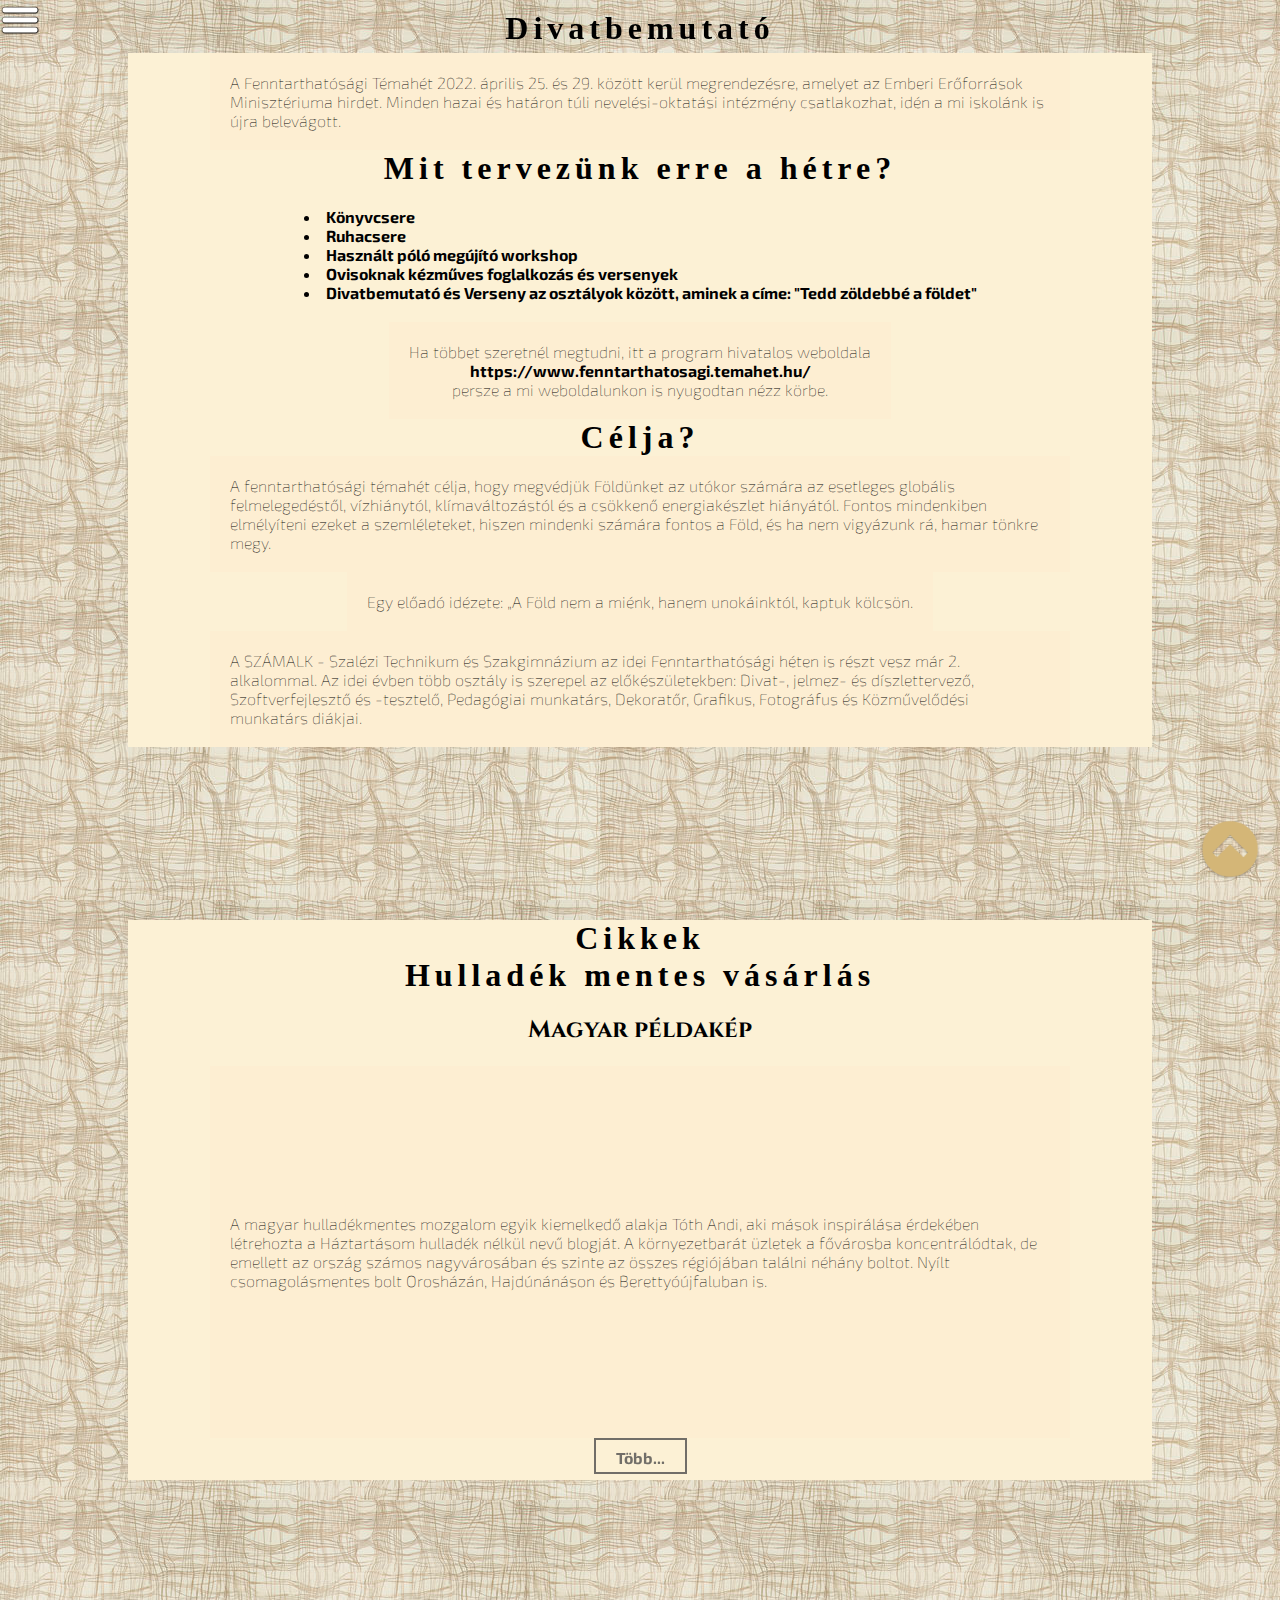
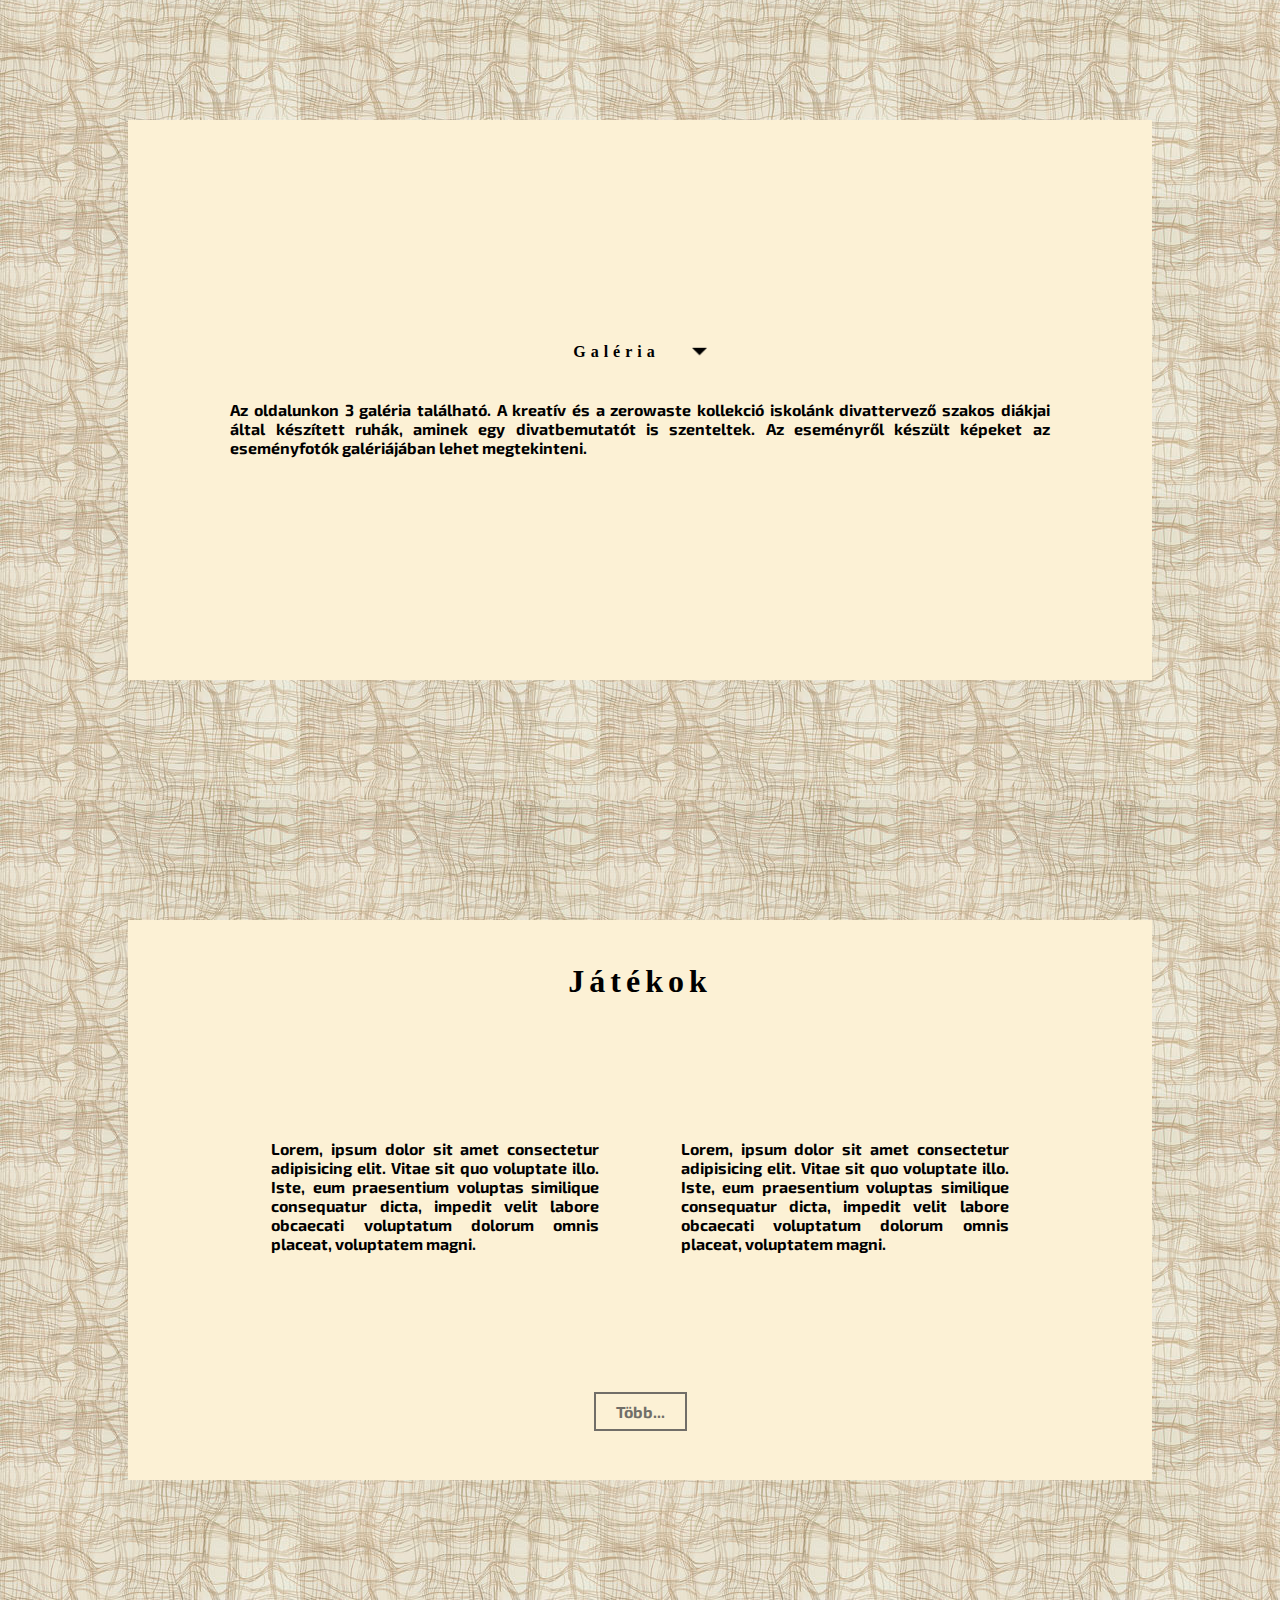
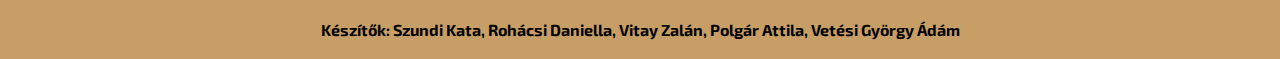
<file: index.html>
<!DOCTYPE html>
<html lang="hu">
  <head>
    <meta charset="UTF-8" />
    <meta http-equiv="X-UA-Compatible" content="IE=edge" />
    <meta name="viewport" content="width=device-width, initial-scale=1.0" />
    <link rel="icon" href="egyebkepek/icon.ico" />
    <link rel="stylesheet" href="css/home.css" />
    <link rel="stylesheet" href="css/minden.css" />
    <title>Kezdőlap</title>
    <script src="js/nav.js"></script>
    <script src="js/galeriaDropdown.js"></script>
  </head>

  <body>
    <header>
      <nav id="sidebar">
        <div class="toggle-btn">
          <img
            id="hamburgermenuicon"
            src="homeKepek/hamburgermenuicon5.jpg"
            alt=""
          />
        </div>
        <ul>
          <li><a href="#section1">Kezdőlap</a></li>
          <li><a href="#section2">Cikkek</a></li>
          <li><a href="#section3">Galéria</a></li>
          <li><a href="#section4">Játékok</a></li>
        </ul>
      </nav>
      <a href="#section1"><h1>Divatbemutató</h1></a>
    </header>
    <article>
      <section id="section1">
        <div class="elsoharomdiv galeriaSection">
          <div class="bekezdes">
            A Fenntarthatósági Témahét 2022. április 25. és 29. között kerül
            megrendezésre, amelyet az Emberi Erőforrások Minisztériuma hirdet.
            Minden hazai és határon túli nevelési-oktatási intézmény
            csatlakozhat, idén a mi iskolánk is újra belevágott.
          </div>
          <h1>Mit tervezünk erre a hétre?</h1>
          <ul class="bevezetoLista">
            <li>Könyvcsere</li>
            <li>Ruhacsere</li>
            <li>Használt póló megújító workshop</li>
            <li>Ovisoknak kézműves foglalkozás és versenyek</li>
            <li>
              Divatbemutató és Verseny az osztályok között, aminek a címe: "Tedd
              zöldebbé a földet"
            </li>
          </ul>
          <div class="bekezdes">
            Ha többet szeretnél megtudni, itt a program hivatalos weboldala
            <a href="https://www.fenntarthatosagi.temahet.hu/" target="_blank"
              >https://www.fenntarthatosagi.temahet.hu/</a
            >
            persze a mi weboldalunkon is nyugodtan nézz körbe.
          </div>
          <h1>Célja?</h1>
          <div class="bekezdes">
            A fenntarthatósági témahét célja, hogy megvédjük Földünket az utókor
            számára az esetleges globális felmelegedéstől, vízhiánytól,
            klímaváltozástól és a csökkenő energiakészlet hiányától. Fontos
            mindenkiben elmélyíteni ezeket a szemléleteket, hiszen mindenki
            számára fontos a Föld, és ha nem vigyázunk rá, hamar tönkre megy.
          </div>
          <div class="bekezdes">
            Egy előadó idézete: „A Föld nem a miénk, hanem unokáinktól, kaptuk
            kölcsön.
          </div>
          <div class="bekezdes">
            A SZÁMALK - Szalézi Technikum és Szakgimnázium az idei
            Fenntarthatósági héten is részt vesz már 2. alkalommal. Az idei
            évben több osztály is szerepel az előkészületekben: Divat-, jelmez-
            és díszlettervező, Szoftverfejlesztő és -tesztelő, Pedagógiai
            munkatárs, Dekoratőr, Grafikus, Fotográfus és Közművelődési
            munkatárs diákjai.
          </div>
        </div>
      </section>
      <section id="section2">
        <div class="elsoharomdiv">
          <h1>Cikkek</h1>
          <h1>Hulladék mentes vásárlás</h1>
          <h2>Magyar példakép</h2>
          <div class="bekezdes">
            A magyar hulladékmentes mozgalom egyik kiemelkedő alakja Tóth Andi,
            aki mások inspirálása érdekében létrehozta a Háztartásom hulladék
            nélkül nevű blogját. A környezetbarát üzletek a fővárosba
            koncentrálódtak, de emellett az ország számos nagyvárosában és
            szinte az összes régiójában találni néhány boltot. Nyílt
            csomagolásmentes bolt Orosházán, Hajdúnánáson és Berettyóújfaluban
            is.
          </div>
          <a class="gomb" href="cikkek.html">Több...</a>
        </div>
      </section>
      <section id="section3">
        <div class="elsoharomdiv">
          <div class="galeriadropdown">
            <h1 onclick="myFunction()" class="dropbtn">Galéria</h1>
            <img
              onclick="myFunction()"
              class="dropbtn"
              id="dropdownmenuicon"
              src="homeKepek/dropdownmenuicon.png"
              alt=""
            />
            <div id="myDropdown" class="dropdown-content">
              <a href="esemeny.html">Esemény fotók</a>
              <a href="kreativ.html">Kreatív galéria</a>
              <a href="zerowaste.html">ZeroWaste galéria</a>
            </div>
          </div>
          <p>
            Az oldalunkon 3 galéria található. A kreatív és a zerowaste
            kollekció iskolánk divattervező szakos diákjai által készített
            ruhák, aminek egy divatbemutatót is szenteltek. Az eseményről
            készült képeket az eseményfotók galériájában lehet megtekinteni.
          </p>
          
        </div>
      </section>
      <section id="section4">
        <div id="div4">
          <h1>Játékok</h1>
          <div id="div4tartalom">
            <div id="div4/a">
              <p>
                Lorem, ipsum dolor sit amet consectetur adipisicing elit. Vitae
                sit quo voluptate illo. Iste, eum praesentium voluptas similique
                consequatur dicta, impedit velit labore obcaecati voluptatum
                dolorum omnis placeat, voluptatem magni.
              </p>
            </div>
            <div id="div4/b">
              <p>
                Lorem, ipsum dolor sit amet consectetur adipisicing elit. Vitae
                sit quo voluptate illo. Iste, eum praesentium voluptas similique
                consequatur dicta, impedit velit labore obcaecati voluptatum
                dolorum omnis placeat, voluptatem magni.
              </p>
            </div>
          </div>
          <a class="gomb" href="jatekok.html">Több...</a>
        </div>
      </section>
    </article>
    <footer>
      <p>
        Készítők: Szundi Kata, Rohácsi Daniella, Vitay Zalán, Polgár Attila,
        Vetési György Ádám
      </p>
    </footer>
    <button id="pageUpGomb" onclick="backToTop()">
      <img src="egyebkepek/top.png" alt="" />
    </button>
    <script>
      function backToTop() {
        document.body.scrollTop = 0;
        document.documentElement.scrollTop = 0;
      }
    </script>
  </body>
</html>
</file>
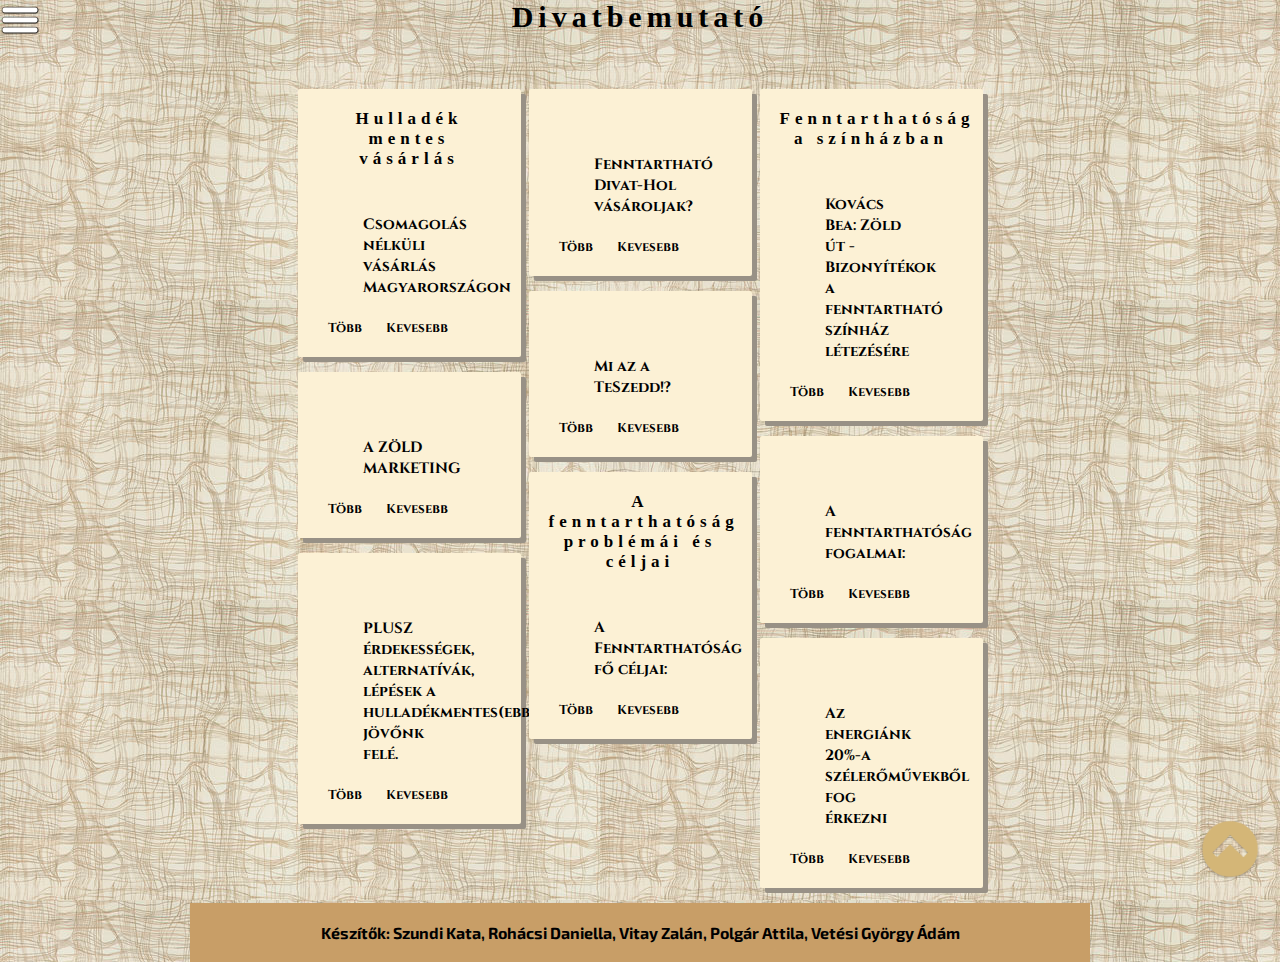
<file: cikkek.html>
<!DOCTYPE html>
<html lang="en">

<head>
  <meta charset="UTF-8" />
  <meta http-equiv="X-UA-Compatible" content="IE=edge" />
  <meta name="viewport" content="width=device-width, initial-scale=1.0" />
  <title>Cikkek</title>
  <link rel="icon" href="egyebkepek/icon.ico" />
  <script src="js/nav.js"></script>
  <script src="js/cikkek.js"></script>
  <link rel="stylesheet" href="css/cikkek.css" />
  <link rel="stylesheet" href="css/minden.css" />
</head>

<body>
  <header>
    <nav id="sidebar">
      <div class="toggle-btn">
        <img id="hamburgermenuicon" src="homeKepek/hamburgermenuicon5.jpg" alt="" />
      </div>
      <ul>
        <li><a href="index.html">Kezdőlap</a></li>
        <li><a href="#">Cikkek</a></li>
        <li><a href="index.html#section3">Galéria</a></li>
        <li><a href="jatekok.html">Játékok</a></li>
      </ul>
    </nav>
    <h1>Divatbemutató</h1>
  </header>
  <article>
    <div class="row">
      <div class="column">
        <div class="kezdo">
          <h1>Hulladék mentes vásárlás</h1>
          <h2>Csomagolás nélküli vásárlás Magyarországon</h2>
          <p class="btn" onclick="klikkTobb1()">Több</p>
          <p class="btn" onclick="klikkKevesebb1()">Kevesebb</p>
          <div id="cikk1"></div>
        </div>

        <div class="kezdo">
          <h2>A ZÖLD MARKETING</h2>
          <p class="btn" onclick="klikkTobb2()">Több</p>
          <p class="btn" onclick="klikkKevesebb2()">Kevesebb</p>
          <div id="cikk2"></div>
        </div>

        <div class="kezdo">
          <h2>
            PLUSZ érdekességek, alternatívák, lépések a hulladékmentes(ebb) jövőnk
            felé.
          </h2>
          <p class="btn" onclick="klikkTobb3()">Több</p>
          <p class="btn" onclick="klikkKevesebb3()">Kevesebb</p>
          <div id="cikk3"></div>
        </div>
      </div>

      <div class="column">
        <div class="kezdo">
          <h2>Fenntartható Divat-Hol vásároljak?</h2>
          <p class="btn" onclick="klikkTobb4()">Több</p>
          <p class="btn" onclick="klikkKevesebb4()">Kevesebb</p>
          <div id="cikk4"></div>
        </div>

        <div class="kezdo">
          <h2>Mi az a TeSzedd!?</h2>
          <p class="btn" onclick="klikkTobb5()">Több</p>
          <p class="btn" onclick="klikkKevesebb5()">Kevesebb</p>
          <div id="cikk5"></div>
        </div>

        <div class="kezdo">
          <h1>A fenntarthatóság problémái és céljai</h1>
          <h2>A Fenntarthatóság fő céljai:</h2>
          <p class="btn" onclick="klikkTobb6()">Több</p>
          <p class="btn" onclick="klikkKevesebb6()">Kevesebb</p>
          <div id="cikk6"></div>
        </div>
      </div>
      <div class="column">
        <div class="kezdo">
          <h1>Fenntarthatóság a színházban</h1>
          <h2>
            Kovács Bea: Zöld út - Bizonyítékok a fenntartható színház létezésére
          </h2>
          <p class="btn" onclick="klikkTobb7()">Több</p>
          <p class="btn" onclick="klikkKevesebb7()">Kevesebb</p>
          <div id="cikk7"></div>
        </div>

        <div class="kezdo">
          <h2>A fenntarthatóság fogalmai:</h2>
          <p class="btn" onclick="klikkTobb8()">Több</p>
          <p class="btn" onclick="klikkKevesebb8()">Kevesebb</p>
          <div id="cikk8"></div>
        </div>

        <div class="kezdo">
          <h2>Az energiánk 20%-a szélerőművekből fog érkezni</h2>
          <p class="btn" onclick="klikkTobb9()">Több</p>
          <p class="btn" onclick="klikkKevesebb9()">Kevesebb</p>
          <div id="cikk9"></div>
        </div>
      </div>
    </div>
  </article>
  <footer>
    <p>
      Készítők: Szundi Kata, Rohácsi Daniella, Vitay Zalán, Polgár Attila,
      Vetési György Ádám
    </p>
  </footer>
  <button id="pageUpGomb" onclick="backToTop()">
    <img src="egyebkepek/top.png" alt="" />
  </button>
  <script>
    function backToTop() {
      document.body.scrollTop = 0;
      document.documentElement.scrollTop = 0;
    }
  </script>
</body>

</html>
</file>
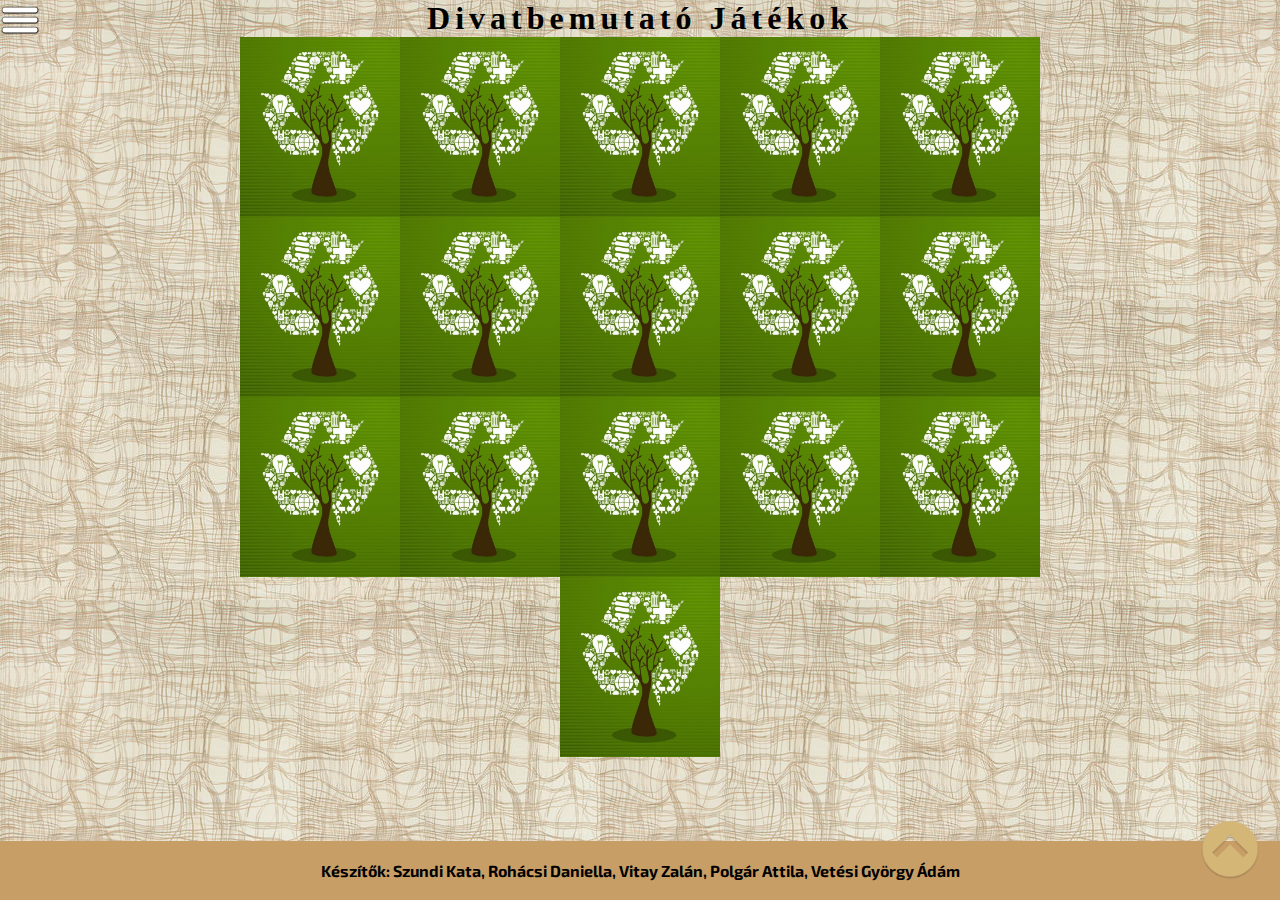
<file: jatekok.html>
<!DOCTYPE html>
<html lang="hu">
  <head>
    <meta charset="UTF-8" />
    <meta http-equiv="X-UA-Compatible" content="IE=edge" />
    <meta name="viewport" content="width=device-width, initial-scale=1.0" />
    <link rel="icon" href="egyebkepek/icon.ico" />
    <title>Játékok</title>
    <link rel="stylesheet" href="css/minden.css" />
    <link rel="stylesheet" href="css/jatekok.css" />
    <script src="js/nav.js"></script>
    <script src="js/jatekok.js"></script>
  </head>

  <body>
    <header>
      <nav id="sidebar">
        <div class="toggle-btn">
          <img
            id="hamburgermenuicon"
            src="homeKepek/hamburgermenuicon5.jpg"
            alt=""
          />
        </div>
        <ul>
          <li><a href="index.html">Kezdőlap</a></li>
          <li><a href="cikkek.html">Cikkek</a></li>
          <li><a href="index.html#section3">Galéria</a></li>
          <li><a href="jatekok.html">Játékok</a></li>
        </ul>
      </nav>
      <h1>Divatbemutató Játékok</h1>
    </header>
    <article id="fo">
      
    </article>
    <footer>
      <p>
        Készítők: Szundi Kata, Rohácsi Daniella, Vitay Zalán, Polgár Attila,
        Vetési György Ádám
      </p>
    </footer>
    <button id="pageUpGomb" onclick="backToTop()">
      <img src="egyebkepek/top.png" alt="" />
    </button>
    <script>
      function backToTop() {
        document.body.scrollTop = 0;
        document.documentElement.scrollTop = 0;
      }
    </script>
  </body>
</html>
</file>
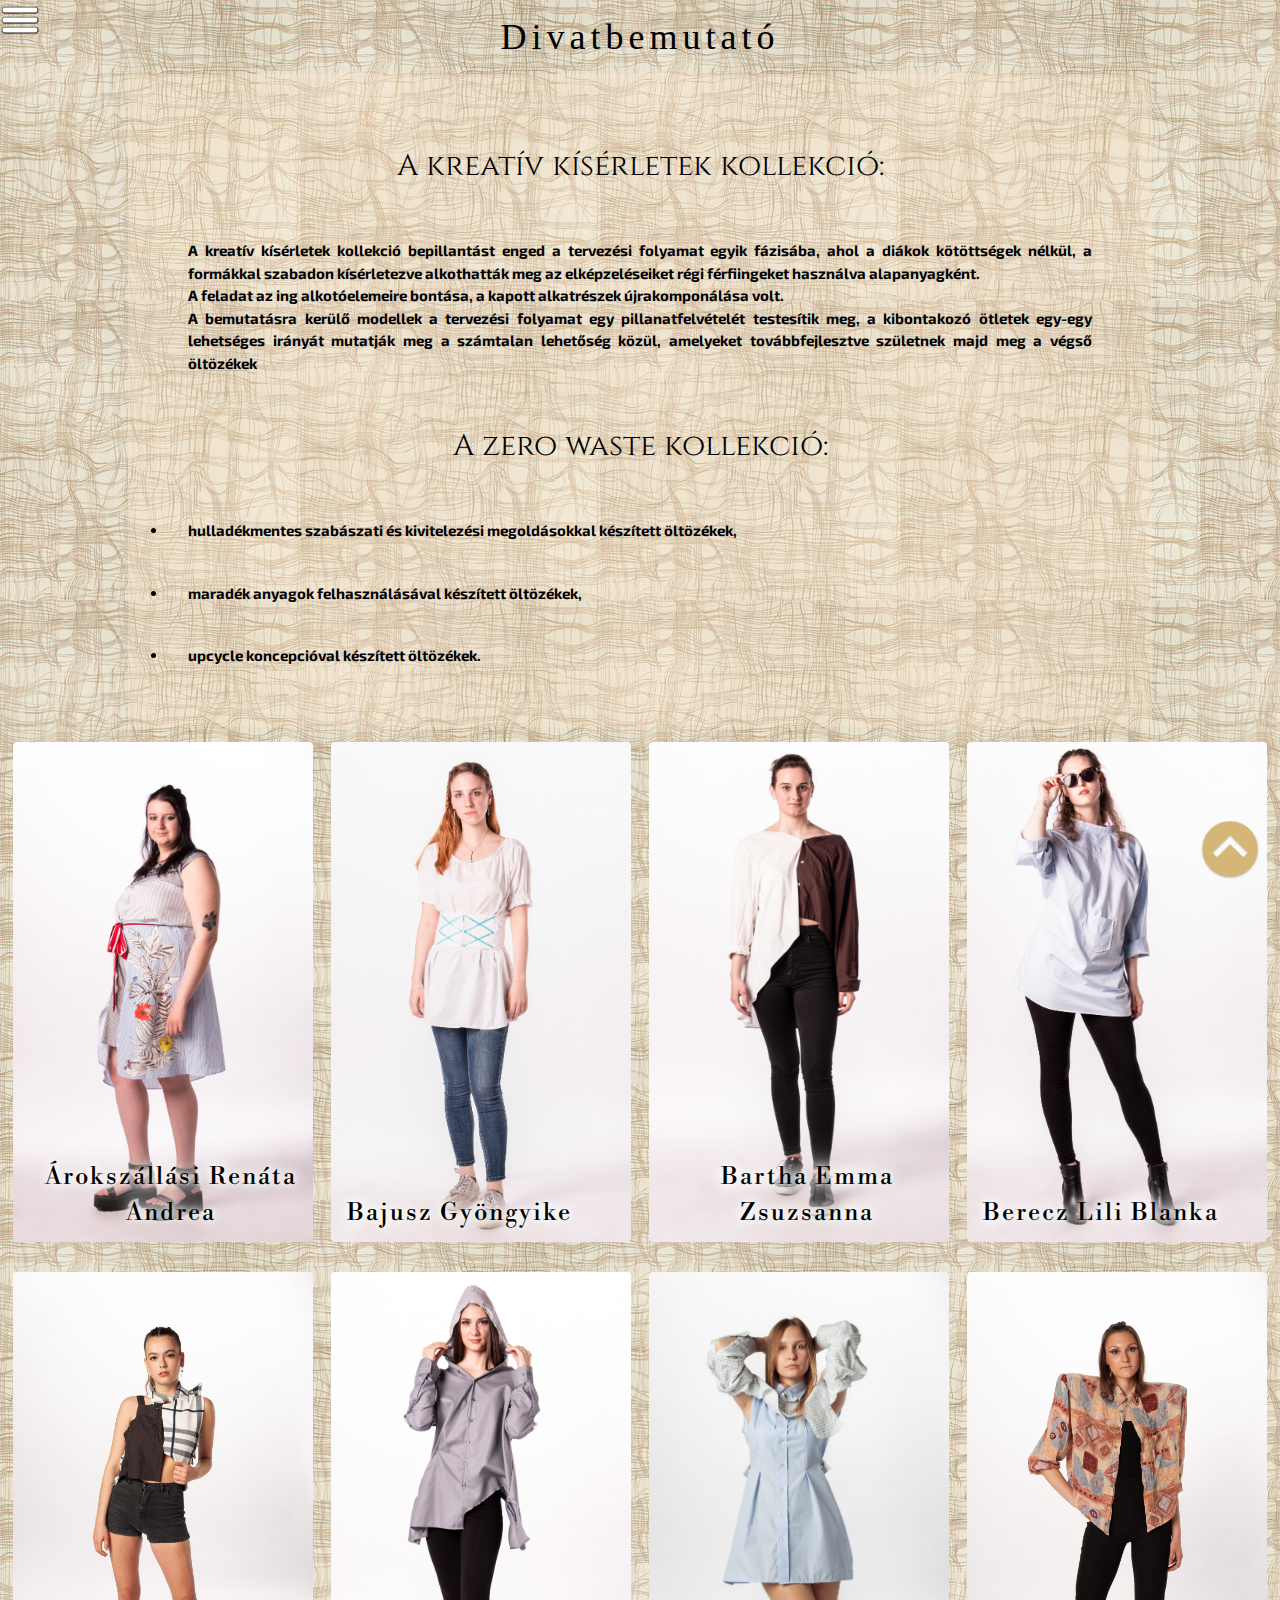
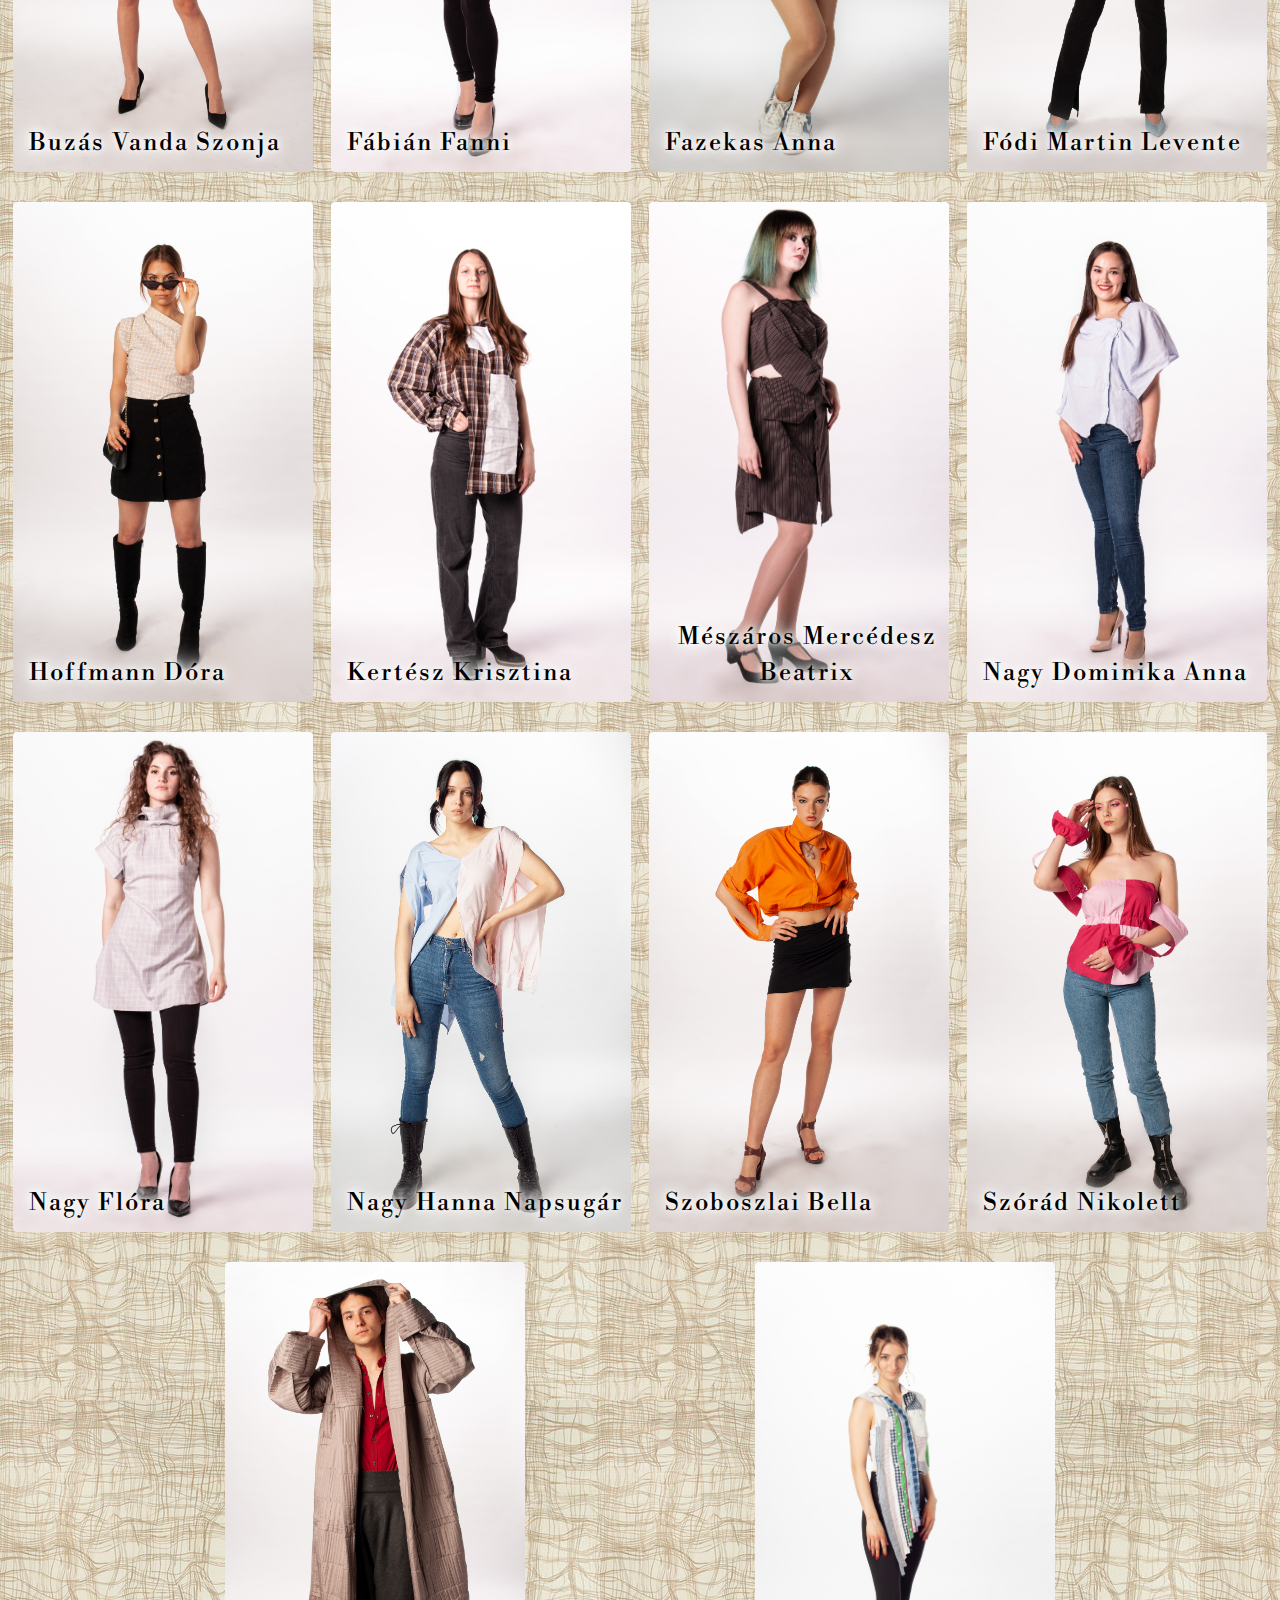
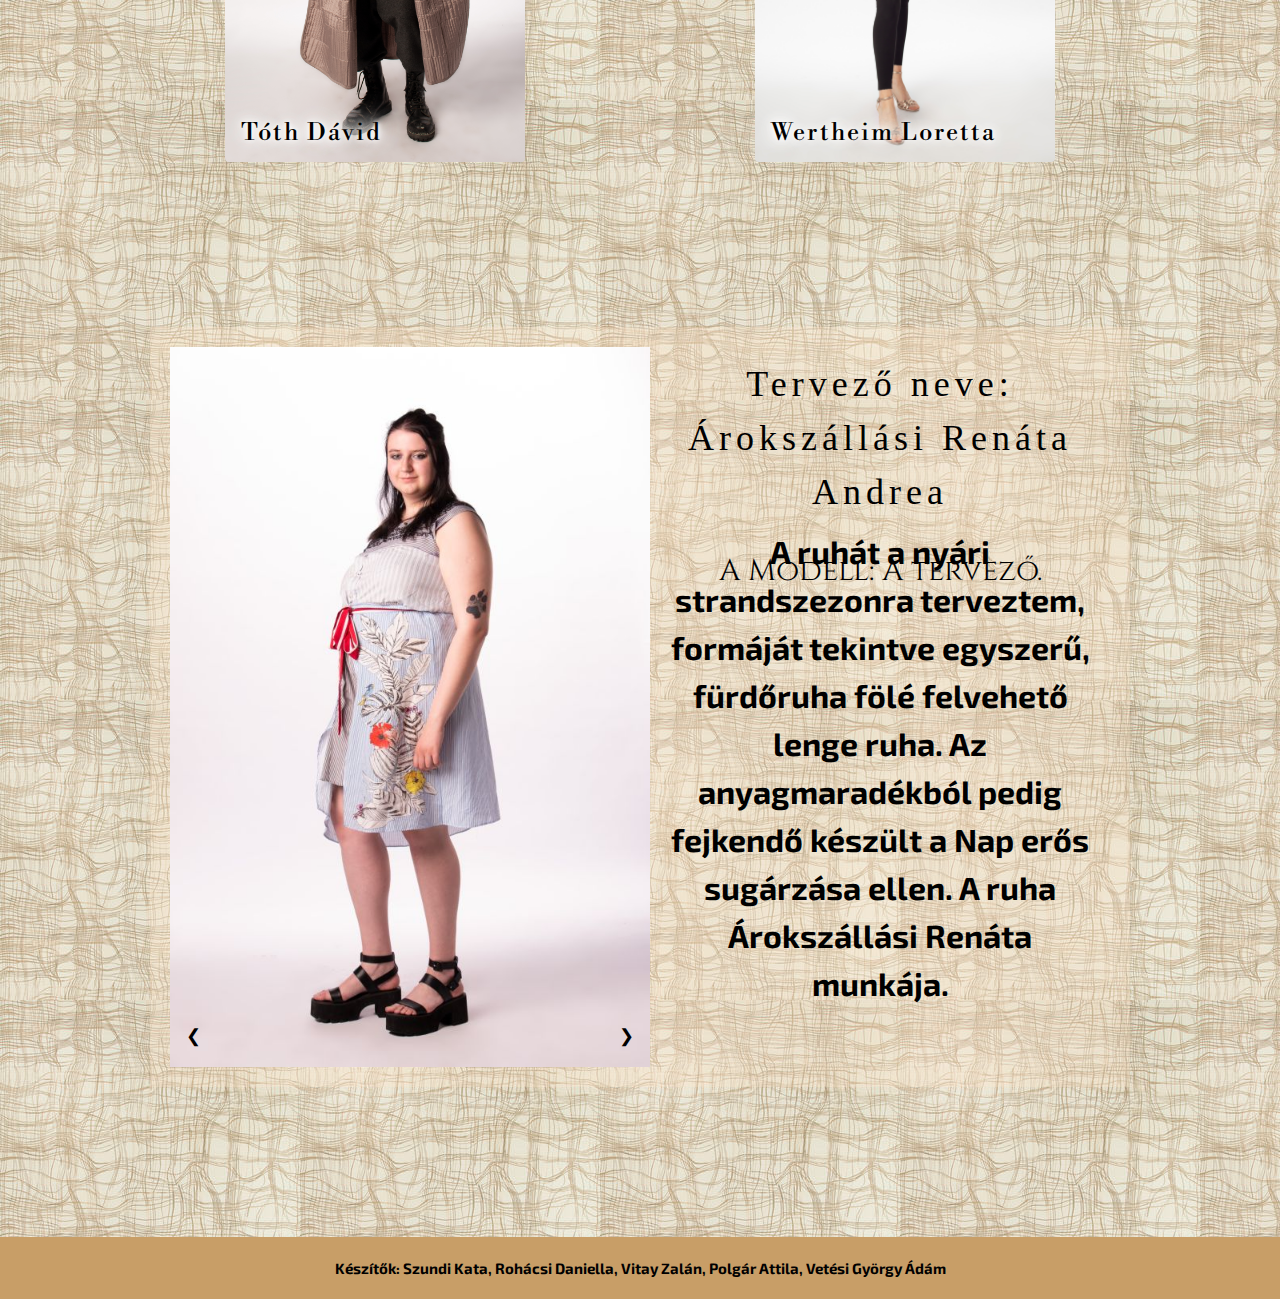
<file: kreativ.html>
<!DOCTYPE html>
<html lang="hu">
  <head>
    <meta charset="UTF-8" />
    <meta http-equiv="X-UA-Compatible" content="IE=edge" />
    <meta name="viewport" content="width=device-width, initial-scale=1.0" />
    <title>Galéria</title>
    <link rel="icon" href="egyebkepek/icon.ico" />
    <script src="js/nav.js"></script>
    <script src="js/adatfeldolgoz.js"></script>
    <script src="js/KR.js"></script>
    <script src="js/ruhaoldal.js"></script>
    <link rel="stylesheet" href="https://www.w3schools.com/w3css/4/w3.css" />
    <link rel="stylesheet" href="css/galeria.css" />
    <link rel="stylesheet" href="css/minden.css" />

    <style>
      .mySlides {
        display: none;
      }

      .w3-left,
      .w3-right,
      .w3-badge {
        cursor: pointer;
      }

      .w3-badge {
        height: 13px;
        width: 13px;
        padding: 0;
      }
    </style>
  </head>

  <body>
    <header>
      <nav id="sidebar">
        <div class="toggle-btn">
          <img
            id="hamburgermenuicon"
            src="homeKepek/hamburgermenuicon5.jpg"
            alt=""
          />
        </div>
        <ul>
          <li><a href="index.html">Kezdőlap</a></li>
          <li><a href="cikkek.html">Cikkek</a></li>
          <li><a href="index.html#section3">Galéria</a></li>
          <li><a href="jatekok.html">Játékok</a></li>
        </ul>
      </nav>
      <h1>Divatbemutató</h1>
    </header>
    <article id="container">
      <section id="bevezetes">
        <h2 id="alcim">A kreatív kísérletek kollekció:</h2>
        <p>
          A kreatív kísérletek kollekció bepillantást enged a tervezési folyamat
          egyik fázisába, ahol a diákok kötöttségek nélkül, a formákkal szabadon
          kísérletezve alkothatták meg az elképzeléseiket régi férfiingeket
          használva alapanyagként.<br />A feladat az ing alkotóelemeire bontása,
          a kapott alkatrészek újrakomponálása volt.<br />
          A bemutatásra kerülő modellek a tervezési folyamat egy
          pillanatfelvételét testesítik meg, a kibontakozó ötletek egy-egy
          lehetséges irányát mutatják meg a számtalan lehetőség közül, amelyeket
          továbbfejlesztve születnek majd meg a végső öltözékek
        </p>
        <h2 id="alcim">A zero waste kollekció:</h2>
        <ul>
          <li>
            hulladékmentes szabászati és kivitelezési megoldásokkal készített
            öltözékek,
          </li>
          <li>maradék anyagok felhasználásával készített öltözékek,</li>
          <li>upcycle koncepcióval készített öltözékek.</li>
        </ul>
      </section>

      <section id="content"></section>

      <section id="Ruhaoldal">
        <div id="ruhaSzoveg">
          <div id="Nevek"></div>
          <div id="leiras"></div>
        </div>

        <div id="Slideshow"></div>
      </section>
    </article>
    <footer>
      <p>
        Készítők: Szundi Kata, Rohácsi Daniella, Vitay Zalán, Polgár Attila,
        Vetési György Ádám
      </p>
    </footer>
    <button id="pageUpGomb" onclick="backToTop()">
      <img src="egyebkepek/top.png" alt="" />
    </button>
    <script>
      function backToTop() {
        document.body.scrollTop = 0;
        document.documentElement.scrollTop = 0;
      }
    </script>
  </body>
</html>
</file>
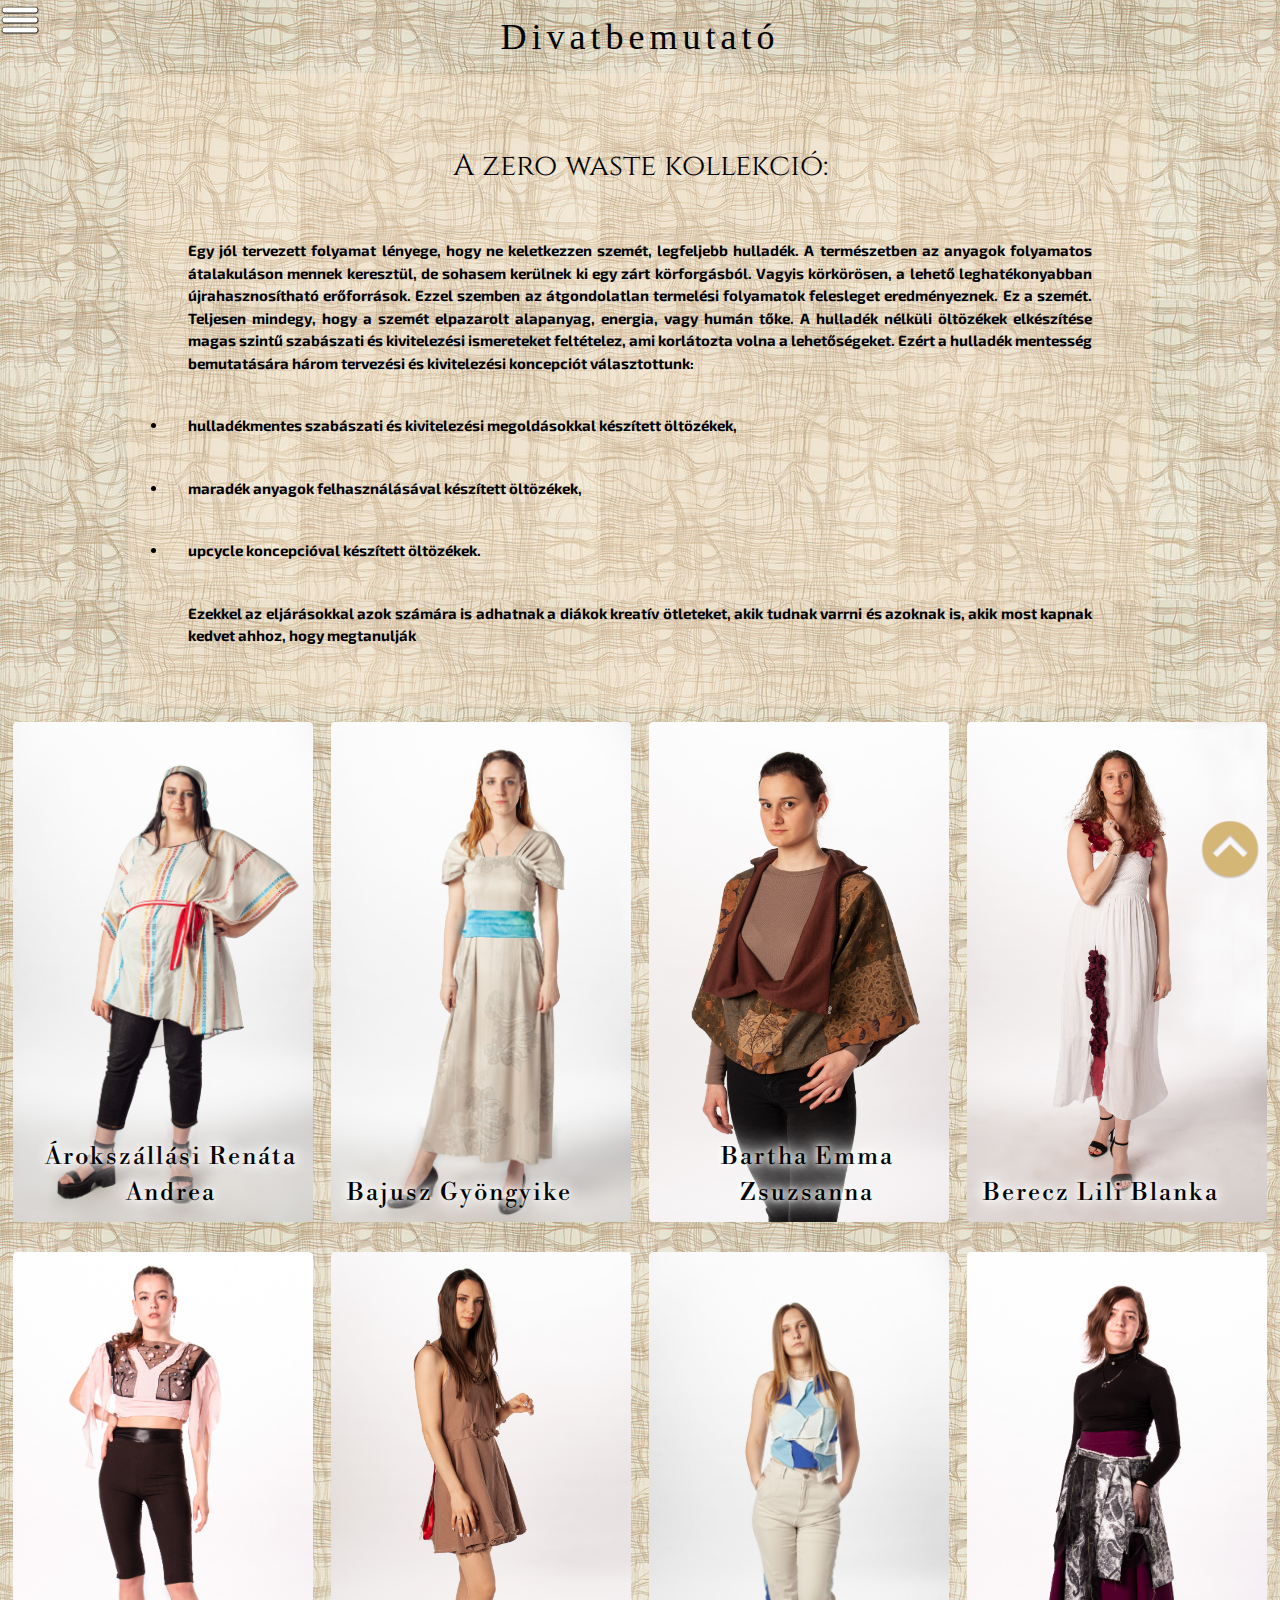
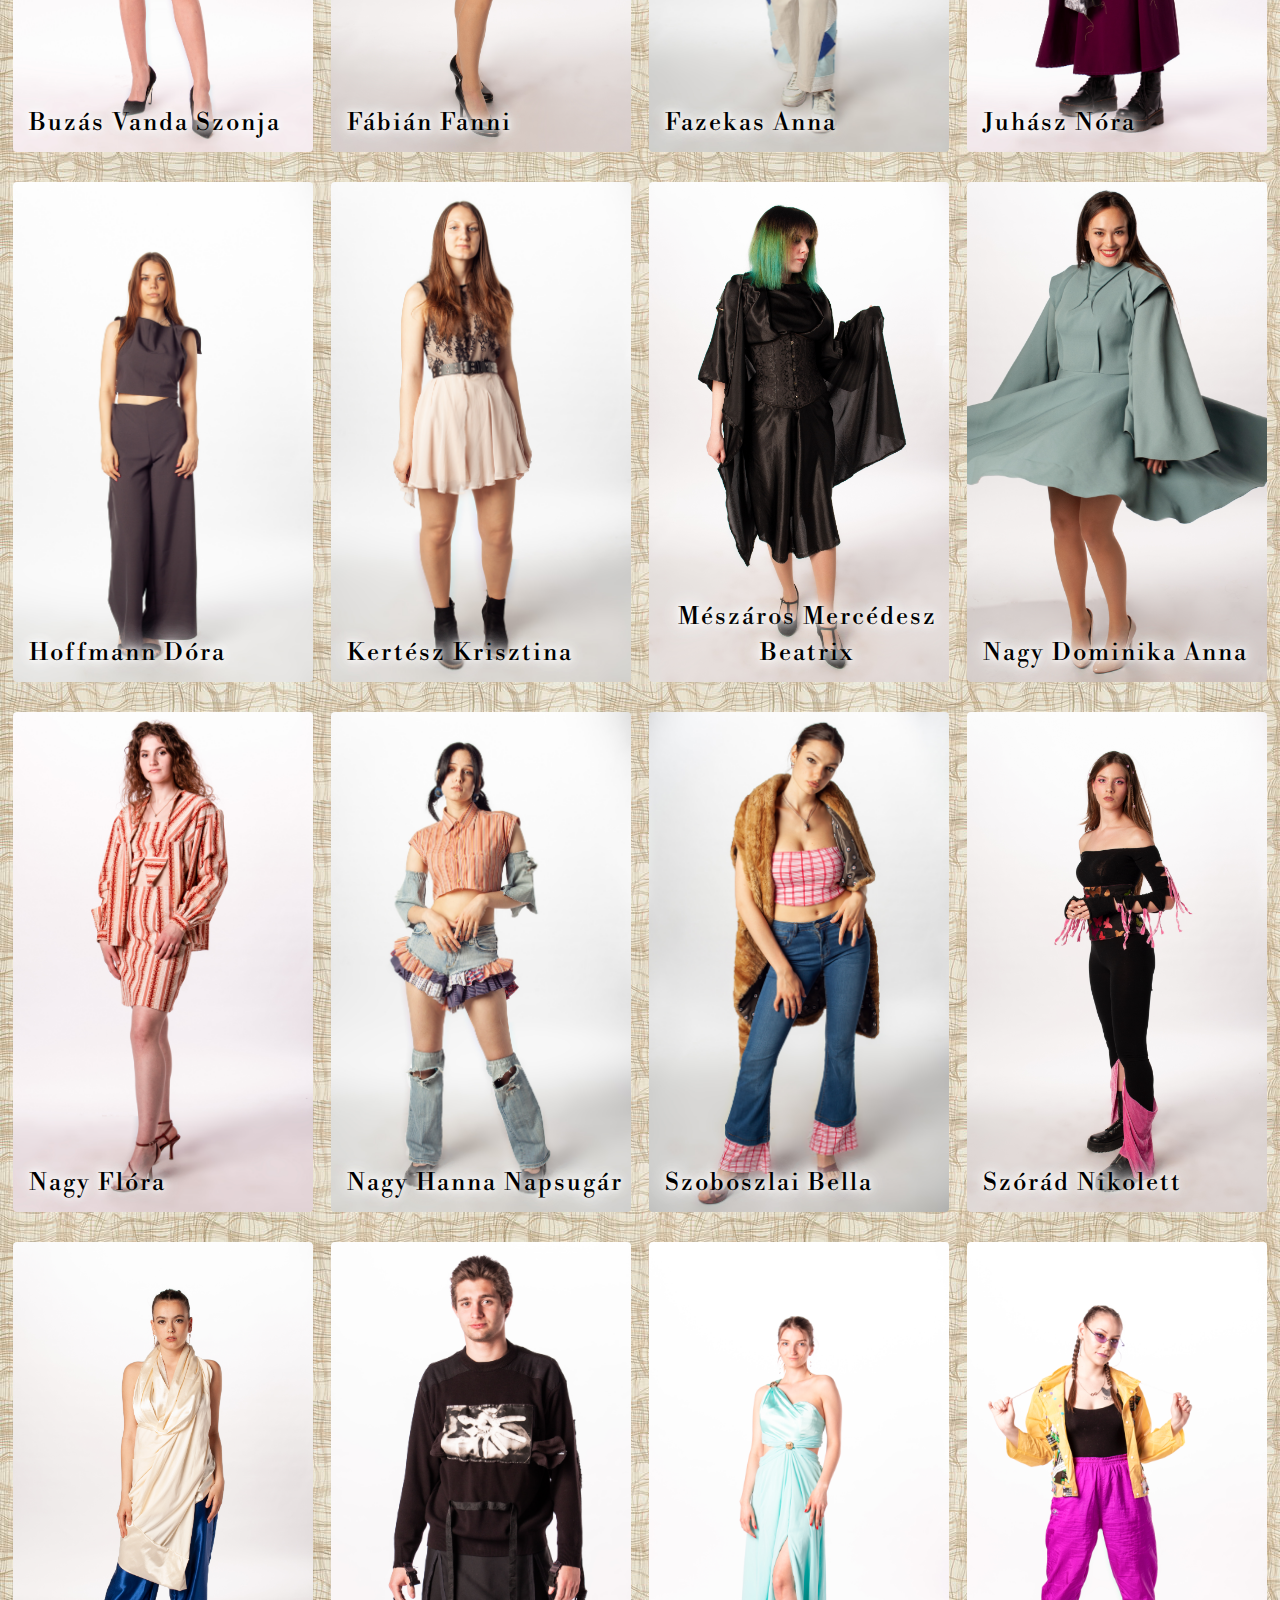
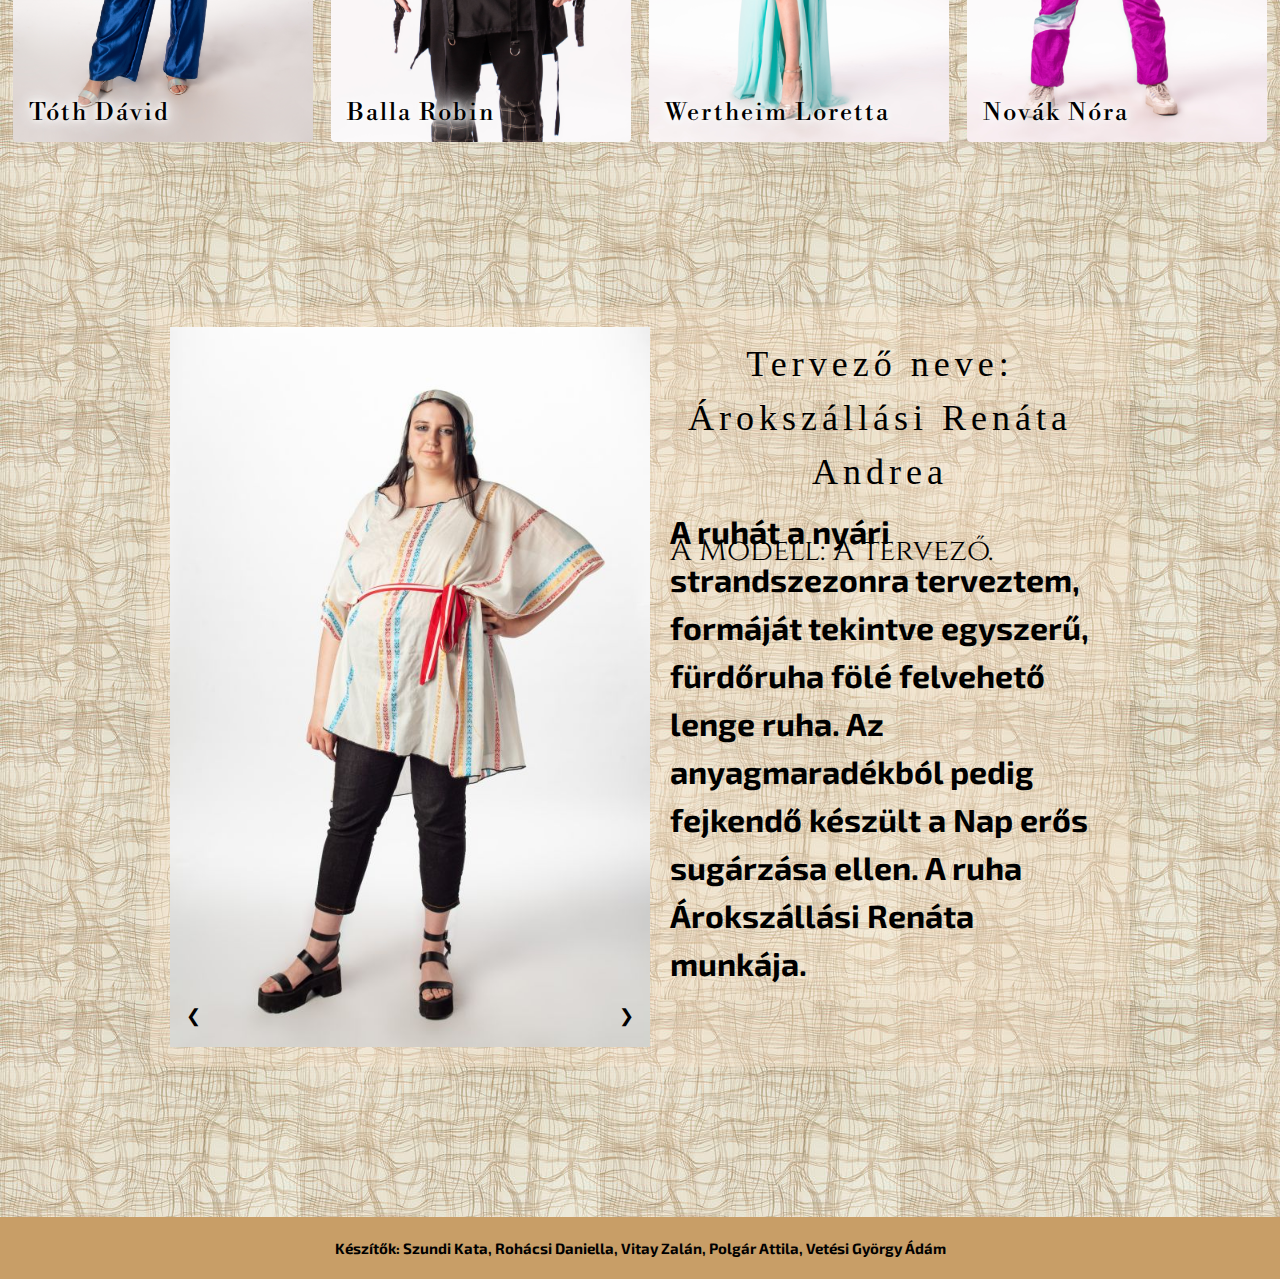
<file: zerowaste.html>
<!DOCTYPE html>
<html lang="hu">
  <head>
    <meta charset="UTF-8" />
    <meta http-equiv="X-UA-Compatible" content="IE=edge" />
    <meta name="viewport" content="width=device-width, initial-scale=1.0" />
    <title>Galéria</title>
    <link rel="icon" href="egyebkepek/icon.ico" />
    <script src="js/nav.js"></script>
    <script src="js/ruhaoldal.js"></script>
    <script src="js/adatfeldolgoz.js"></script>
    <script src="js/ZW.js"></script>
    <link rel="stylesheet" href="https://www.w3schools.com/w3css/4/w3.css" />
    <link rel="stylesheet" href="css/galeria.css" />
    <link rel="stylesheet" href="css/minden.css" />

    <style>
      .mySlides {
        display: none;
      }

      .w3-left,
      .w3-right,
      .w3-badge {
        cursor: pointer;
      }

      .w3-badge {
        height: 13px;
        width: 13px;
        padding: 0;
      }
    </style>
  </head>

  <body>
    <header>
      <nav id="sidebar">
        <div class="toggle-btn">
          <img
            id="hamburgermenuicon"
            src="homeKepek/hamburgermenuicon5.jpg"
            alt=""
          />
        </div>
        <ul>
          <li><a href="index.html">Kezdőlap</a></li>
          <li><a href="cikkek.html">Cikkek</a></li>
          <li><a href="index.html#section3">Galéria</a></li>
          <li><a href="jatekok.html">Játékok</a></li>
        </ul>
      </nav>
      <h1>Divatbemutató</h1>
    </header>
    <article id="container">
      <section id="bevezetes">
        <h2 id="alcim">A zero waste kollekció:</h2>
        <p>
          Egy jól tervezett folyamat lényege, hogy ne keletkezzen szemét,
          legfeljebb hulladék. A természetben az anyagok folyamatos átalakuláson
          mennek keresztül, de sohasem kerülnek ki egy zárt körforgásból. Vagyis
          körkörösen, a lehető leghatékonyabban újrahasznosítható erőforrások.
          Ezzel szemben az átgondolatlan termelési folyamatok felesleget
          eredményeznek. Ez a szemét. Teljesen mindegy, hogy a szemét elpazarolt
          alapanyag, energia, vagy humán tőke. A hulladék nélküli öltözékek
          elkészítése magas szintű szabászati és kivitelezési ismereteket
          feltételez, ami korlátozta volna a lehetőségeket. Ezért a hulladék
          mentesség bemutatására három tervezési és kivitelezési koncepciót
          választottunk:
        </p>
        <ul>
          <li>
            hulladékmentes szabászati és kivitelezési megoldásokkal készített
            öltözékek,
          </li>
          <li>maradék anyagok felhasználásával készített öltözékek,</li>
          <li>upcycle koncepcióval készített öltözékek.</li>
        </ul>
        <p>
          Ezekkel az eljárásokkal azok számára is adhatnak a diákok kreatív
          ötleteket, akik tudnak varrni és azoknak is, akik most kapnak kedvet
          ahhoz, hogy megtanulják
        </p>
      </section>

      <section id="content"></section>
    </article>
    <section id="Ruhaoldal">
      <div id="ruhaSzoveg">
        <div id="Nevek"></div>
        <div id="leiras"></div>
      </div>

      <div id="Slideshow"></div>
    </section>
    <footer>
      <p>
        Készítők: Szundi Kata, Rohácsi Daniella, Vitay Zalán, Polgár Attila,
        Vetési György Ádám
      </p>
    </footer>
    <button id="pageUpGomb" onclick="backToTop()">
      <img src="egyebkepek/top.png" alt="" />
    </button>
    <script>
      function backToTop() {
        document.body.scrollTop = 0;
        document.documentElement.scrollTop = 0;
      }
    </script>
  </body>
</html>
</file>
<file: css/home.css>
body {
  font-family: Source Sans Pro;
}

html {
  scroll-behavior: smooth;
}

header h1 {
  margin-top: 10px;
}
header {
  width: 100%;
  position: fixed;
  justify-content: center;
  text-align: center;
}

article {
  display: flex;
  flex-direction: column;
}

section {
  display: flex;
  justify-content: center;
  height: 800px;
  background-image: url();
}

#div1 {
  background-color: rgb(200, 158, 103, 0.8);
  margin-top: 50px;
}

#divkepek {
  height: 300px;
  width: 200px;
}

#div4tartalom {
  display: flex;
  flex-direction: row;
}

#dropdownmenuicon {
  height: 15px;
}

.galeriadropdown button {
  display: flex;
  flex-direction: row;
  max-height: 10%;
}
section div {
  display: flex;
  justify-content: center;
  background-color: rgb(252, 241, 213);
  height: 70%;
  max-width: 80%;
  align-items: center;
  align-self: center;
  flex-direction: column;
}

p {
  text-align: justify;
  max-width: 80%;
}

@media screen and (max-width: 400px) {
  #divkepek {
    height: 170px;
  }
}

.dropbtn {
  background-color: rgb(252, 241, 213);
  color: rgb(0, 0, 0);
  padding: 16px;
  font-size: 16px;
  border: none;
  cursor: pointer;
}

.galeriadropdown {
  max-height: 10%;
  display: flex;
  flex-direction: row;
}

#myDropdown {
  height: 100px;
}

.dropdown-content {
  display: none;
  position: absolute;
  overflow: auto;
  width: 250px;
}

.dropdown-content a {
  color: black;
  padding: 3px 3px;
  text-decoration: none;
  display: flex;
}

.dropdown a:hover {
  background-color: #ddd;
}

.show {
  display: flex;
}
a {
  color: black;
}


/* bemutatkozó rész */
section#section1 div.elsoharomdiv{
  height: auto;
  width:auto;

}
section#section1 div.elsoharomdiv ul.bevezetoLista li{
  padding: 0px;
  list-style-position: inside;
}

section#section1 div.elsoharomdiv ul.bevezetoLista{
  margin: 20px;
}

section#section1 div.elsoharomdiv div.bekezdes a{
  cursor: pointer;
}
section#section1 div.elsoharomdiv div.bekezdes a:hover{
  cursor: pointer;
  text-decoration: underline;
}
</file>
<file: css/minden.css>
@import url("https://fonts.googleapis.com/css2?family=IM+Fell+French+Canon+SC&family=Libre+Bodoni&display=swap");
@import url("https://fonts.googleapis.com/css2?family=Cinzel&display=swap");
@import url("https://fonts.googleapis.com/css2?family=Exo+2:wght@300&display=swap");
html{
  scroll-behavior: smooth;
}
* {
  margin: 0;
  padding: 0;
}
body {
  background-image: url(../egyebkepek/b2.jpg);
}
h1 {
  letter-spacing: 5px;
  font-family: "IM Fell French Canon SC", serif;
  text-align: center;
}
p,
li,
.bekezdes {
  font-family: "Exo 2", sans-serif;
  font-weight: bold;
  padding: 20px;
}
.bekezdes {
  font-weight: lighter;
  background-color: rgba(255, 233, 204, 0.3);
}
h2 {
  font-family: "Cinzel", serif;
}

#section2 #elsoharomdiv h1,
h2,
p {
  padding: 20px;
}

#section2 #elsoharomdiv .bekezdes {
  padding: 0px;
}

/* gombok formázása*/
.gomb {
  position: relative;
  box-sizing: border-box;
  display: inline-block;
  overflow: hidden;
  padding: 8px 20px;
  margin: 0px 3px 6px;
  text-align: center;
  border: 2px solid rgb(113, 110, 104);
  text-decoration: none;
  color: rgb(113, 110, 104);
  white-space: nowrap;
  z-index: 0;
}
.gomb::before {
  position: absolute;
  content: "";
  background: rgb(230, 199, 159);
  transition-duration: 0.3s;
  z-index: -1;
  inset: auto auto 0px 0px;
  width: 100%;
  height: 0px;
  opacity: 1;
}
.gomb:hover::before {
  width: 100%;
  height: 100%;
  opacity: 1;
}
.gomb:hover {
  color: rgb(0, 0, 0);
  background: rgb(200, 158, 103);
  transition: color 0.3s ease 0s, background 0s ease 0.3s;
}
#pageUpGomb {
  position: fixed;
  bottom: 20px;
  right: 20px;
  max-width: 60px;
  max-height: 60px;
  background-color: transparent;
  border: none;
}
#pageUpGomb img{
  width: 100%;
}

/* gombok formázásának vége */

footer {
  display: flex;
  justify-content: center;
  text-align: center;
  background-color: rgb(200, 158, 103);
}
nav ul li {
  display: flex;
  list-style: none;
  font-size: 20px;
  padding: 20px 24px;
  justify-content: center;
}

nav ul {
  padding-top: 30px;
}

#sidebar .toggle-btn {
  position: absolute;
  top: 30px;
  left: 330px;
}
a {
  text-decoration: none;
  font-family: "Exo 2", sans-serif;
  font-weight: bold;
}
#sidebar.active {
  left: 0;
}
#sidebar a {
  color: rgb(0, 0, 0);
}
#sidebar {
  position: fixed;
  width: 250px;
  height: 100%;
  background-color: rgba(174, 146, 109, 0.7);
  left: -300px;
  transition: 0.5s;
}

#hamburgermenuicon {
  height: 40px;
  left: 0;
  top: 0;
  position: fixed;
}
#hamburgermenuicon {
  color: black;
}

@media screen and (max-width: 600px) {
  /* h1 {
    font-size: 20px;
  }
  p {
    font-size: 10px;
  }

  section div {
    height: 80%;
  } */

  section {
    height: 500px;
  }
  #sidebar {
    background-color: rgb(210, 180, 141);
  }
}
</file>
<file: css/cikkek.css>
h1{
    /*margin: 25px;*/
    margin-bottom: 55px;
    font-size: 30px;
   
}
h2{
    margin: 25px;
    font-size: 20px;
    margin-bottom: 0px;
}
.szerzo{
    margin-bottom: 55px;
}

.bekezdes.szerzo{
    padding: 20px;
    margin-left: 15px;
    margin-right: 15px;
}

.bekezdes a{
    cursor: pointer;
}

.bekezdes a:hover{
    cursor: pointer;
    text-decoration: underline;
}

ul.cikkekFels li{
    padding: 5px;
    margin-left: 30px;
    margin-right: 30px;
    font-weight: lighter;
    background-color: rgba(255, 233, 204, 0.3);
    list-style-position: inside;
}

body{
    max-width: 900px;
    margin: auto;
}

#cikk1, #cikk2, #cikk3, #cikk4, #cikk5, #cikk6, #cikk7, #cikk8, #cikk9{
    max-width: 300px;
    display: none;
}

.kezdo{
    max-width: 300px;
    background-color: rgb(252, 241, 213);
    padding: 20px;
    margin-bottom: 15px;
    border-radius: 2px;
    box-shadow: 5px 5px rgb(152, 145, 134);
}

.kezdo h1{
    font-size: 17px;
    margin: auto;
}

.kezdo h2{
    font-size: 15px;
    
}

.btn {
    display: inline;
    cursor: pointer;
    font-family: Cinzel, serif;
    font-size: 13px;
    padding: 10px;
}

.btn:hover{
    text-decoration: underline;
}

  .row {
    display: -ms-flexbox; /* IE10 */
    display: flex;
    -ms-flex-wrap: wrap; /* IE10 */
    flex-wrap: wrap;
    padding: 0 4px;
    justify-content: center;
  }
  
  .column {
    -ms-flex: 25%; /* IE10 */
    flex: 25%;
    max-width: 25%;
    padding: 0 4px;
  }
  @media screen and (max-width: 800px) {
    .column {
      -ms-flex: 50%;
      flex: 50%;
      max-width: 50%;
    }
  }
  
  @media screen and (max-width: 600px) {
    .column {
      -ms-flex: 100%;
      flex: 100%;
      max-width: 100%;
    }
  }
</file>
<file: css/jatekok.css>
.kepek img{
    max-width: 100%;
    filter: blur(8px);
}

#kepek{
    max-width: 50%;
    position: relative;
    text-align: center;
    margin: auto;
}


article{
    margin: auto;
}

header h1{
    text-align: center;
}

#kepek h1{
    margin: 0px;
    top: 50%;
    left: 50%;
    position: absolute;
    transform: translate(-50%, -50%);
    color: white;
}

footer{
    position: fixed;
    left: 0px;
    bottom: 0px;
    width: 100%;
}

ul{
    padding: 0px;
}


.memoriakepek{
    margin: auto;
    max-width: 800px;
    display: flex;
    flex-wrap: wrap;
    justify-content: center;
}

.memoriakepek img{
    max-width: 180px;
    max-height: 180px;
}
</file>
<file: css/galeria.css>
@import url("https://fonts.googleapis.com/css2?family=IM+Fell+French+Canon+SC&family=Libre+Bodoni&display=swap");
@import url("https://fonts.googleapis.com/css2?family=Cinzel&display=swap");
@import url("https://fonts.googleapis.com/css2?family=Exo+2:wght@300&display=swap");
nav {
  z-index: 1;
}
.nev {
  position: absolute;
  bottom: 1px;
  left: 16px;
  text-shadow: 0 0 5px #fff, 0 0 10px #fff, 0 0 15px #fff, 0 0 20px #ffffff,
    0 0 30px #ffffff, 0 0 40px #ffffff, 0 0 55px #ffffff, 0 0 75px #ffffff;
  font-family: "Libre Bodoni", serif;
  letter-spacing: 2px;
}

#bevezetes {
  background-color: rgba(255, 233, 204, 0.3);
  display: flex;
  flex-direction: column;
  width: 80%;
  padding: 40px;
}
#bevezetes p,
li {
  text-align: justify;
}
#content {
  display: flex;
  flex-wrap: wrap;
  justify-content: space-evenly;
}
.kepDiv {
  position: relative;
  width: 300px;
  height: 500px;
  font-size: 15pt;
  border-radius: 4px;
  transition: all 500ms;
  margin: 15px 5px 15px 5px;
  background-size: cover;
  background-position: center;
  background-repeat: no-repeat;
  cursor: pointer;
  /* filter: grayscale(100%); */
  /* filter: blur(.6px); */
}
.kepDiv:hover {
  filter: grayscale(0);
  transform: scale(1.05);
  filter: blur(0px);
}
#container {
  text-align: center;
  display: flex;
  flex-direction: column;
  justify-content: center;
  align-items: center;
}
a {
  text-decoration: none;
}

/* slideshow */
#Ruhaoldal {
  display: grid;
  grid-template-areas:
    "sl sl n n"
    "sl sl l l";
  margin: 150px;
  background-color: rgba(255, 233, 204, 0.3);
  padding: 20px;
}
#Ruhaoldal p {
  font-size: 24pt;
}
#leiras {
  grid-area: l;
}
#Slideshow {
  grid-area: sl;
  width: 480px;
  position: relative;
}
#Nevek {
  grid-area: n;
  height: 150px;
}
footer {
  text-align: center;
}
@media screen and (width: 750px) {
  #Ruhaoldal {
    grid-template-areas:
      "sl"
      "n"
      "l";
  }
}
</file>
